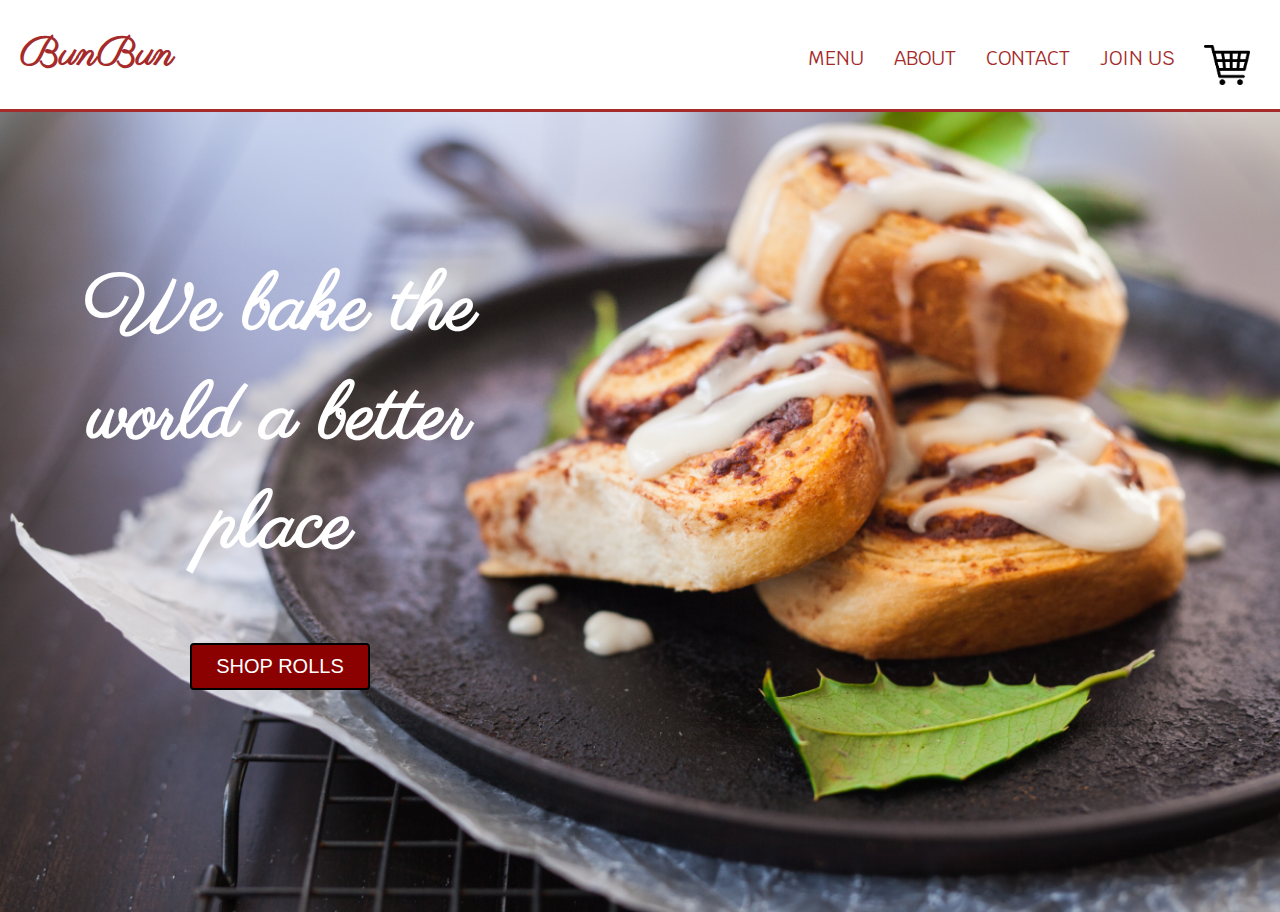
<file: index.html>
<!DOCTYPE html>

<html lang="en">

<head>
    <meta charset="utf-8">
    <meta name="viewport" content="width=device-width">
    <meta name="author" content="Swarnakshi Kapil">
    
    <title>BunBun Bake Shop | Welcome</title>
    <link rel="stylesheet" href="./css/bunbunstyles.css">
    <link href="https://fonts.googleapis.com/css?family=Parisienne" rel="stylesheet">
    <link href="https://fonts.googleapis.com/css?family=Krub" rel="stylesheet">
    
</head>
    
    <body>
        
        <header>
            <!-- Navigation bar-->
            <div class="container">
                <div class="bunbunlogo" id="logo">
                    <h1>BunBun</h1>
                </div>
                <nav>
                    <ul>
                        <li><a href="/menu.html">MENU</a></li>
                        <li><a href="">ABOUT</a></li>
                        <li><a href="">CONTACT</a></li>
                        <li><a href="">JOIN US</a></li>
                        <li><img src="/img/cart.png" height="40"> </li>
                    </ul>
                </nav>
            </div>
        </header>
        
        <section id="showcase">
            <div class="container">
                    <div class="col-home">
                        <h1>We bake the world a better place</h1>
                        <button class="button"><a href="/menu.html">SHOP ROLLS</a></button>
                    </div>
                </div>
        </section>
        
    </body>

</html>
</file>
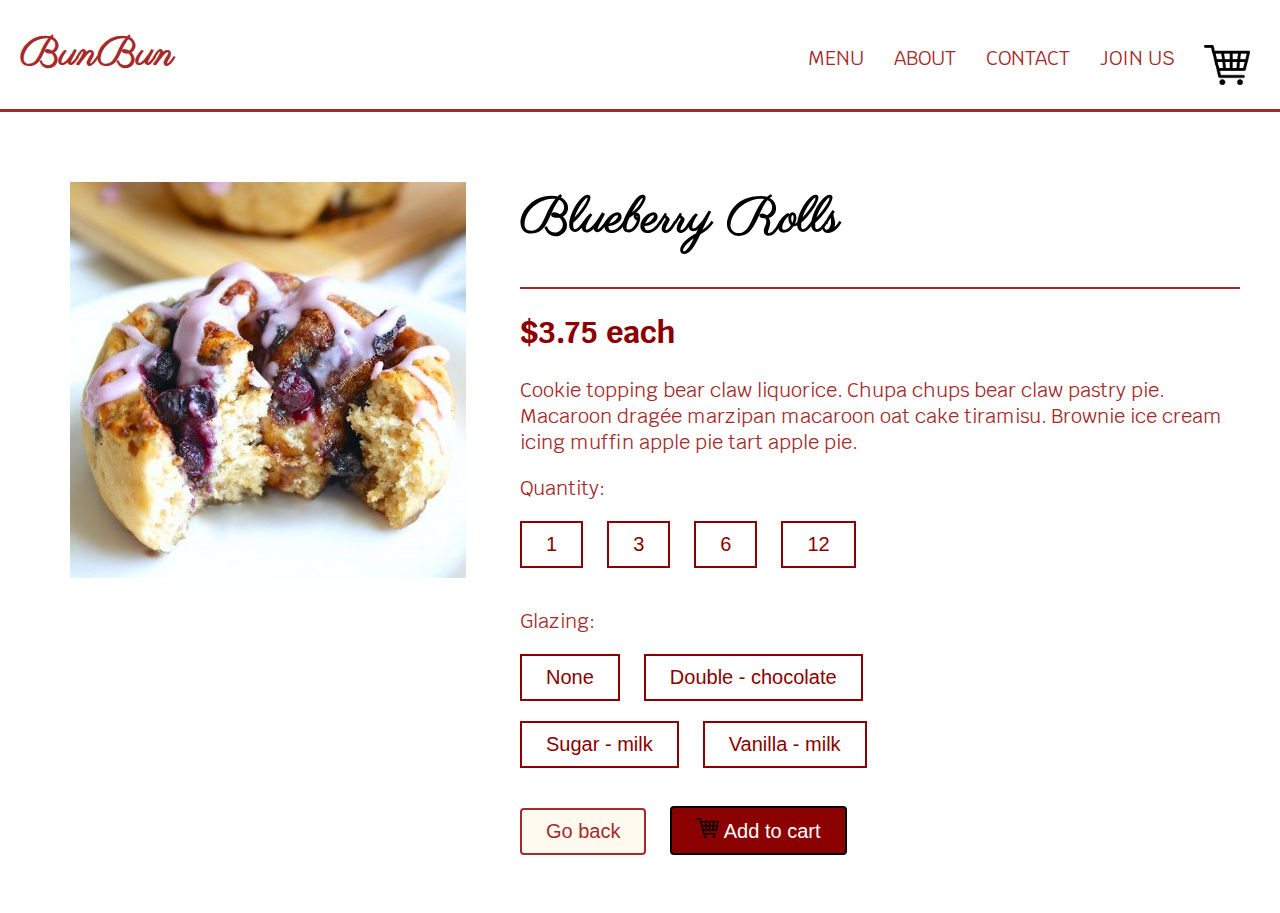
<file: blueberry.html>
<html lang="en">
     <head>
    <meta charset="utf-8">
    <meta name="viewport" content="width=device-width">
    <meta name="author" content="Swarnakshi Kapil">
    
    <title>BunBun Bake Shop | Blueberry Rolls</title>
    <link rel="stylesheet" href="./css/bunbunstyles.css">
    <link href="https://fonts.googleapis.com/css?family=Parisienne" rel="stylesheet">
    <link href="https://fonts.googleapis.com/css?family=Krub" rel="stylesheet">
    
    </head>
    
    <body>
    
        <header>
            <!-- Navigation bar-->
            <div class="container">
                <div class="bunbunlogo" id="logo">
                    <h1><a href="index.html">BunBun</a></h1>
                </div>
                <nav>
                    <ul>
                        <li><a href="/menu.html">MENU</a></li>
                        <li><a href="">ABOUT</a></li>
                        <li><a href="">CONTACT</a></li>
                        <li><a href="">JOIN US</a></li>
                        <li><img src="/img/cart.png" height="40"> </li>
                    </ul>
                </nav>
            </div>
        </header>
        
        <section id="detail-box">
            <div class="container">
                <div class="box-detail">
                    <img src="/img/blueberry_roll.jpg">
                </div>
                <div class="description">
                    <div class="description-title">
                        <h1>Blueberry Rolls</h1>
                    </div>
                    <h2>$3.75 each</h2>
                    <p>Cookie topping bear claw liquorice. Chupa chups bear claw pastry pie. Macaroon dragée marzipan macaroon oat cake tiramisu. Brownie ice cream icing muffin apple pie tart apple pie.</p>
                    <p>Quantity:</p>
                    <button type="button" class="custom">1</button>
                    <button type="button" class="custom">3</button>
                    <button type="button" class="custom">6</button>
                    <button type="button" class="custom">12</button>
                    <p>Glazing:</p>
                    <button type="button" class="custom">None</button>
                    <button type="button" class="custom">Double - chocolate</button>
                    <br>
                    <button type="button" class="custom">Sugar - milk</button>
                    <button type="button" class="custom">Vanilla - milk</button>
                    <br>
                    <br>
                    <a href="/menu.html"><button type="button" class="back-button">Go back</button></a>
                    <button type="button" class="button"><img src="/img/cart.png" height="20px"> Add to cart</button>
                    <br>
                    <br>
                </div>
            </div>
        </section>
        
    </body>
    
    
</html>
</file>
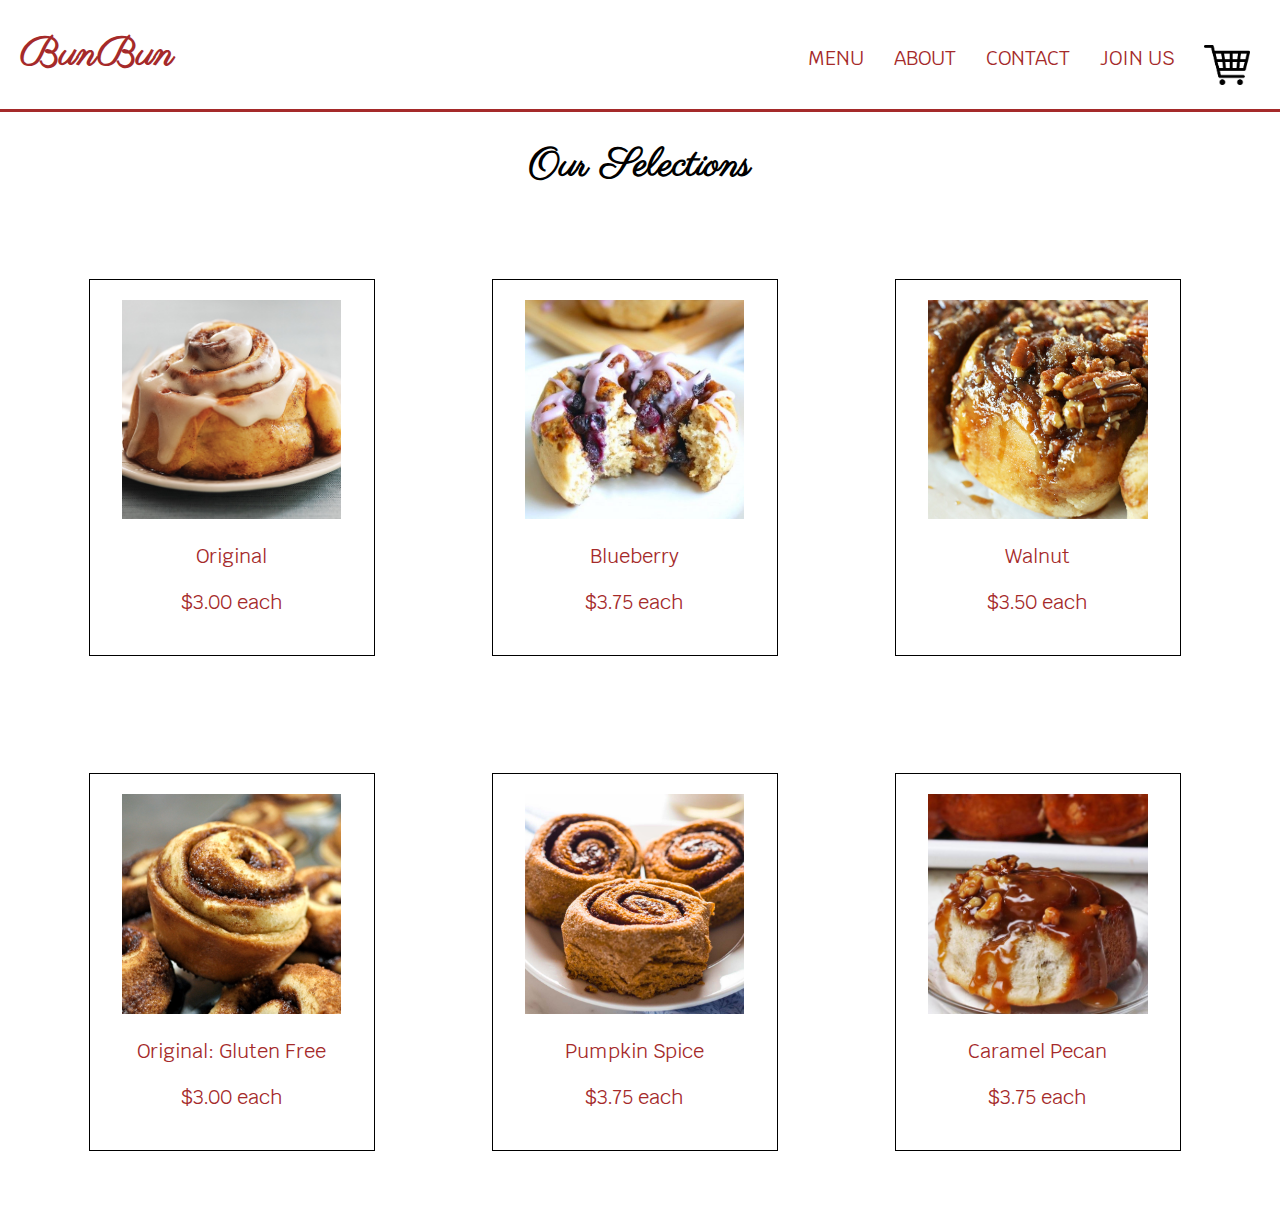
<file: menu.html>
<!DOCTYPE html>

<html lang="en">
    
    <head>
    <meta charset="utf-8">
    <meta name="viewport" content="width=device-width">
    <meta name="author" content="Swarnakshi Kapil">
    
    <title>BunBun Bake Shop | Menu</title>
    <link rel="stylesheet" href="./css/bunbunstyles.css">
    <link href="https://fonts.googleapis.com/css?family=Parisienne" rel="stylesheet">
    <link href="https://fonts.googleapis.com/css?family=Krub" rel="stylesheet">
    
</head>
    
    <body>
        
        <header>
            <!-- Navigation bar-->
            <div class="container">
                <div class="bunbunlogo" id="logo">
                    <h1><a href="index.html">BunBun</a></h1>
                </div>
                <nav>
                    <ul>
                        <li><a href="/menu.html">MENU</a></li>
                        <li><a href="">ABOUT</a></li>
                        <li><a href="">CONTACT</a></li>
                        <li><a href="">JOIN US</a></li>
                        <li><img src="/img/cart.png" height="40"> </li>
                    </ul>
                </nav>
            </div>
        </header>
        
        <div class="page-title">
            <h1>Our Selections</h1>
        </div>
        
        <section id="boxes">
            <div class="container">
                <a href="/original.html"><div class="box">
                    <img src="img/original_roll.jpg">
                    <p>Original</p>
                    <p>$3.00 each</p>
                    </div></a>
                <a href="/blueberry.html"><div class="box">
                    <img src="img/blueberry_roll.jpg">
                    <p>Blueberry</p>
                    <p>$3.75 each</p>
                    </div></a>
                <div class="box">
                    <img src="img/walnut_roll.jpg">
                    <p>Walnut</p>
                    <p>$3.50 each</p>
                </div>
                <div class="box">
                    <img src="img/gluten-free.jpg">
                    <p>Original: Gluten Free</p>
                    <p>$3.00 each</p>
                </div>
                <a href="/original.html"><div class="box">
                    <img src="img/pumpkin_rolls.jpg">
                    <p>Pumpkin Spice</p>
                    <p>$3.75 each</p>
                    </div></a>
                <div class="box">
                    <img src="img/caramel%20pecan.jpg">
                    <p>Caramel Pecan</p>
                    <p>$3.75 each</p>
                </div>
            </div>
            
        </section>
    
    
    </body>
    
</html>
</file>
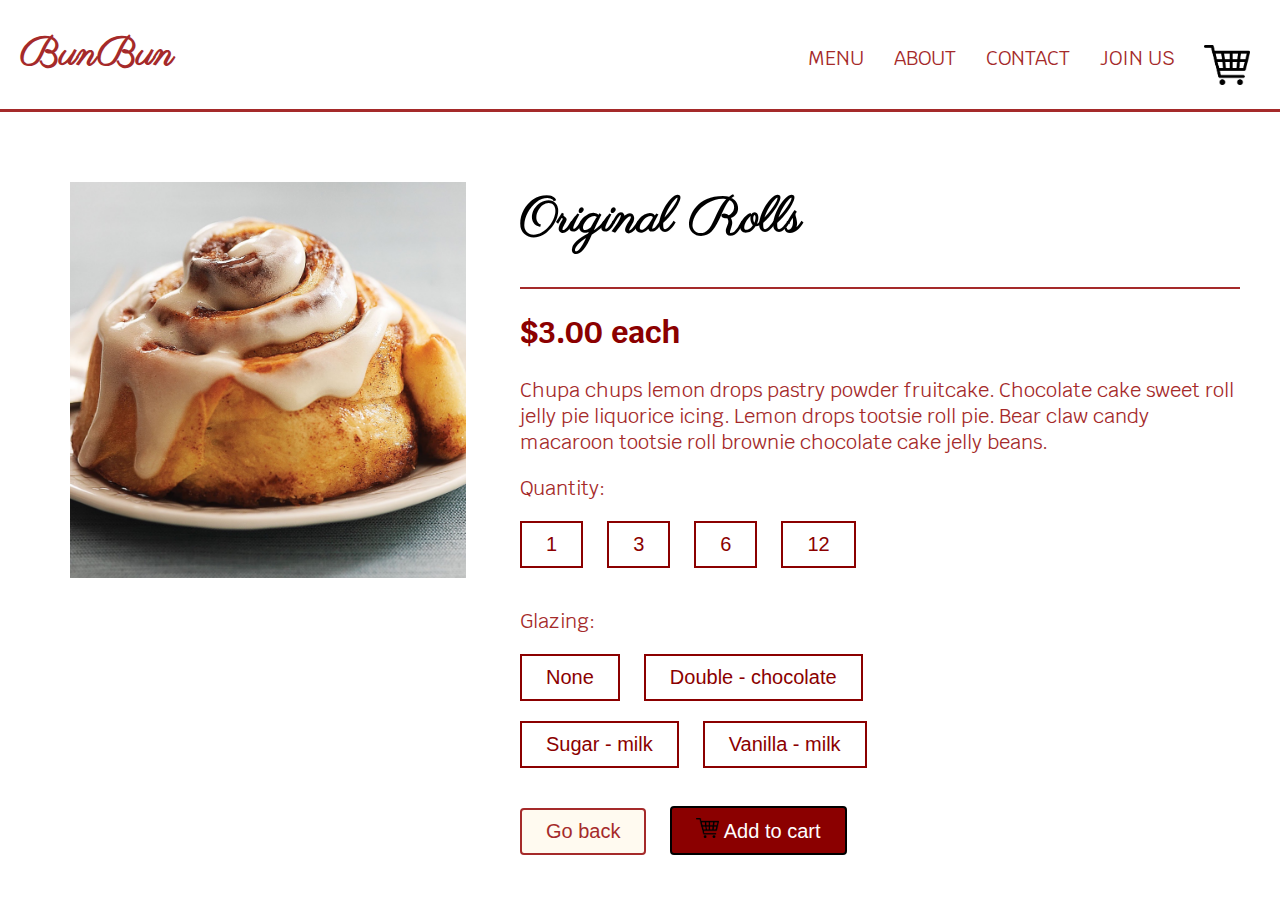
<file: original.html>
<!DOCTYPE html>

<html lang="en">
     <head>
    <meta charset="utf-8">
    <meta name="viewport" content="width=device-width">
    <meta name="author" content="Swarnakshi Kapil">
    
    <title>BunBun Bake Shop | Original Roll</title>
    <link rel="stylesheet" href="./css/bunbunstyles.css">
    <link href="https://fonts.googleapis.com/css?family=Parisienne" rel="stylesheet">
    <link href="https://fonts.googleapis.com/css?family=Krub" rel="stylesheet">
    
    </head>
    
    <body>
    
        <header>
            <!-- Navigation bar-->
            <div class="container">
                <div class="bunbunlogo" id="logo">
                    <h1><a href="index.html">BunBun</a></h1>
                </div>
                <nav>
                    <ul>
                        <li><a href="/menu.html">MENU</a></li>
                        <li><a href="">ABOUT</a></li>
                        <li><a href="">CONTACT</a></li>
                        <li><a href="">JOIN US</a></li>
                        <li><img src="/img/cart.png" height="40"> </li>
                    </ul>
                </nav>
            </div>
        </header>
        
        <section id="detail-box">
            <div class="container">
                <div class="box-detail">
                    <img src="/img/original_roll.jpg">
                </div>
                <div class="description">
                    <div class="description-title">
                        <h1>Original Rolls</h1>
                    </div>
                    <h2>$3.00 each</h2>
                    <p>Chupa chups lemon drops pastry powder fruitcake. Chocolate cake sweet roll jelly pie liquorice icing. Lemon drops tootsie roll pie. Bear claw candy macaroon tootsie roll brownie chocolate cake jelly beans.</p>
                    <p>Quantity:</p>
                    <button type="button" class="custom">1</button>
                    <button type="button" class="custom">3</button>
                    <button type="button" class="custom">6</button>
                    <button type="button" class="custom">12</button>
                    <p>Glazing:</p>
                    <button type="button" class="custom">None</button>
                    <button type="button" class="custom">Double - chocolate</button>
                    <br>
                    <button type="button" class="custom">Sugar - milk</button>
                    <button type="button" class="custom">Vanilla - milk</button>
                    <br>
                    <br>
                    <a href="/menu.html"><button type="button" class="back-button">Go back</button></a>
                    <button type="button" class="button"><img src="/img/cart.png" height="20px"> Add to cart</button>
                    <br>
                    <br>
                </div>
            </div>
        </section>
        
    </body>
    
    
</html>
</file>
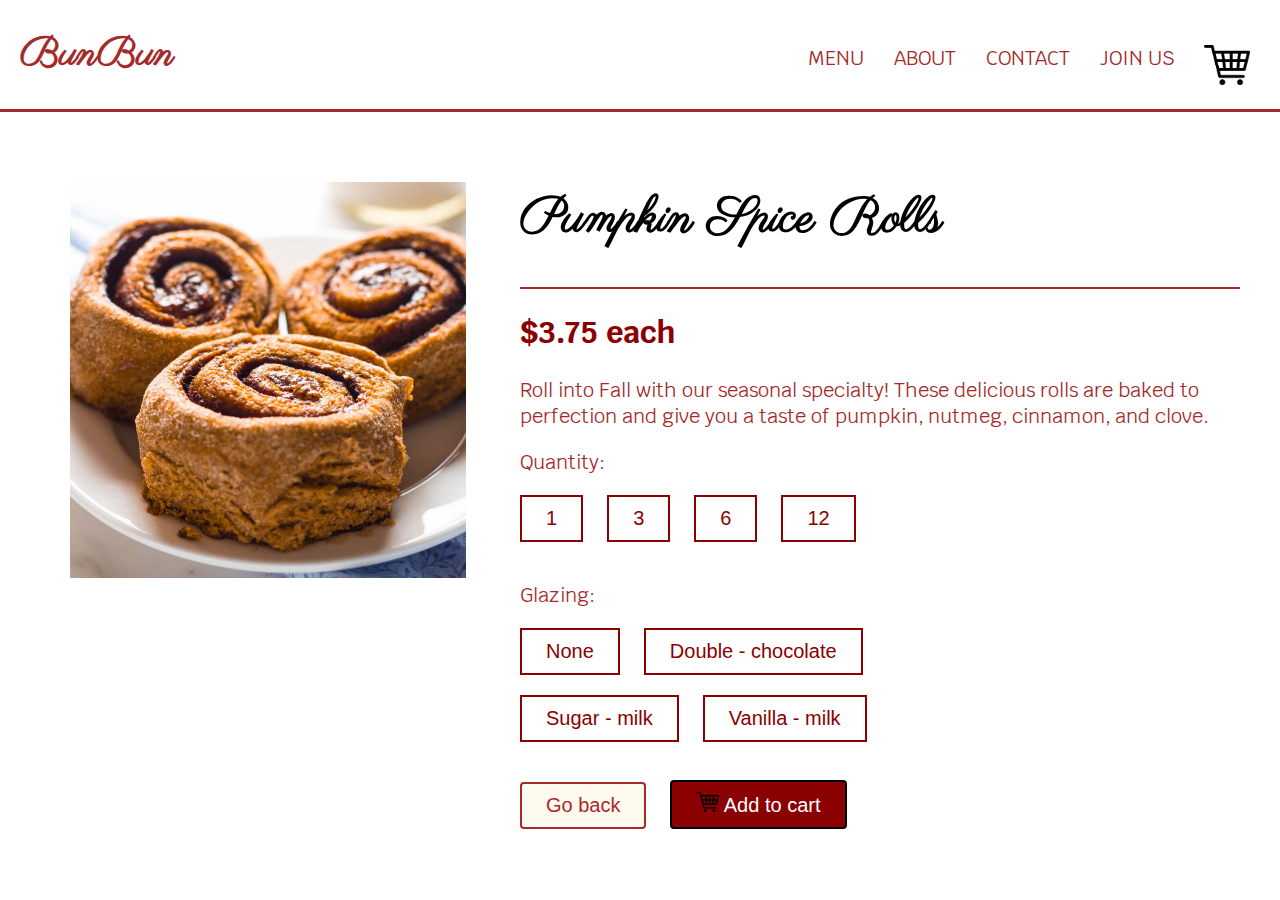
<file: Pumpkin-Spice.html>
<!DOCTYPE html>

<html lang="en">
     <head>
    <meta charset="utf-8">
    <meta name="viewport" content="width=device-width">
    <meta name="author" content="Swarnakshi Kapil">
    
    <title>BunBun Bake Shop | Pumpkin Spice</title>
    <link rel="stylesheet" href="./css/bunbunstyles.css">
    <link href="https://fonts.googleapis.com/css?family=Parisienne" rel="stylesheet">
    <link href="https://fonts.googleapis.com/css?family=Krub" rel="stylesheet">
    
    </head>
    
    <body>
    
        <header>
            <!-- Navigation bar-->
            <div class="container">
                <div class="bunbunlogo" id="logo">
                    <h1><a href="index.html">BunBun</a></h1>
                </div>
                <nav>
                    <ul>
                        <li><a href="/menu.html">MENU</a></li>
                        <li><a href="">ABOUT</a></li>
                        <li><a href="">CONTACT</a></li>
                        <li><a href="">JOIN US</a></li>
                        <li><img src="/img/cart.png" height="40"> </li>
                    </ul>
                </nav>
            </div>
        </header>
        
        <section id="detail-box">
            <div class="container">
                <div class="box-detail">
                    <img src="/img/pumpkin_rolls.jpg">
                </div>
                <div class="description">
                    <div class="description-title">
                        <h1>Pumpkin Spice Rolls</h1>
                    </div>
                    <h2>$3.75 each</h2>
                    <p>Roll into Fall with our seasonal specialty! These delicious rolls are baked to perfection and give you a taste of pumpkin, nutmeg, cinnamon, and clove.</p>
                    <p>Quantity:</p>
                    <button type="button" class="custom">1</button>
                    <button type="button" class="custom">3</button>
                    <button type="button" class="custom">6</button>
                    <button type="button" class="custom">12</button>
                    <p>Glazing:</p>
                    <button type="button" class="custom">None</button>
                    <button type="button" class="custom">Double - chocolate</button>
                    <br>
                    <button type="button" class="custom">Sugar - milk</button>
                    <button type="button" class="custom">Vanilla - milk</button>
                    <br>
                    <br>
                    <a href="/menu.html"><button type="button" class="back-button">Go back</button></a>
                    <button type="button" class="button"><img src="/img/cart.png" height="20px"> Add to cart</button>
                    <br>
                    <br>
                </div>
            </div>
        </section>
        
    </body>
    
    
</html>
</file>
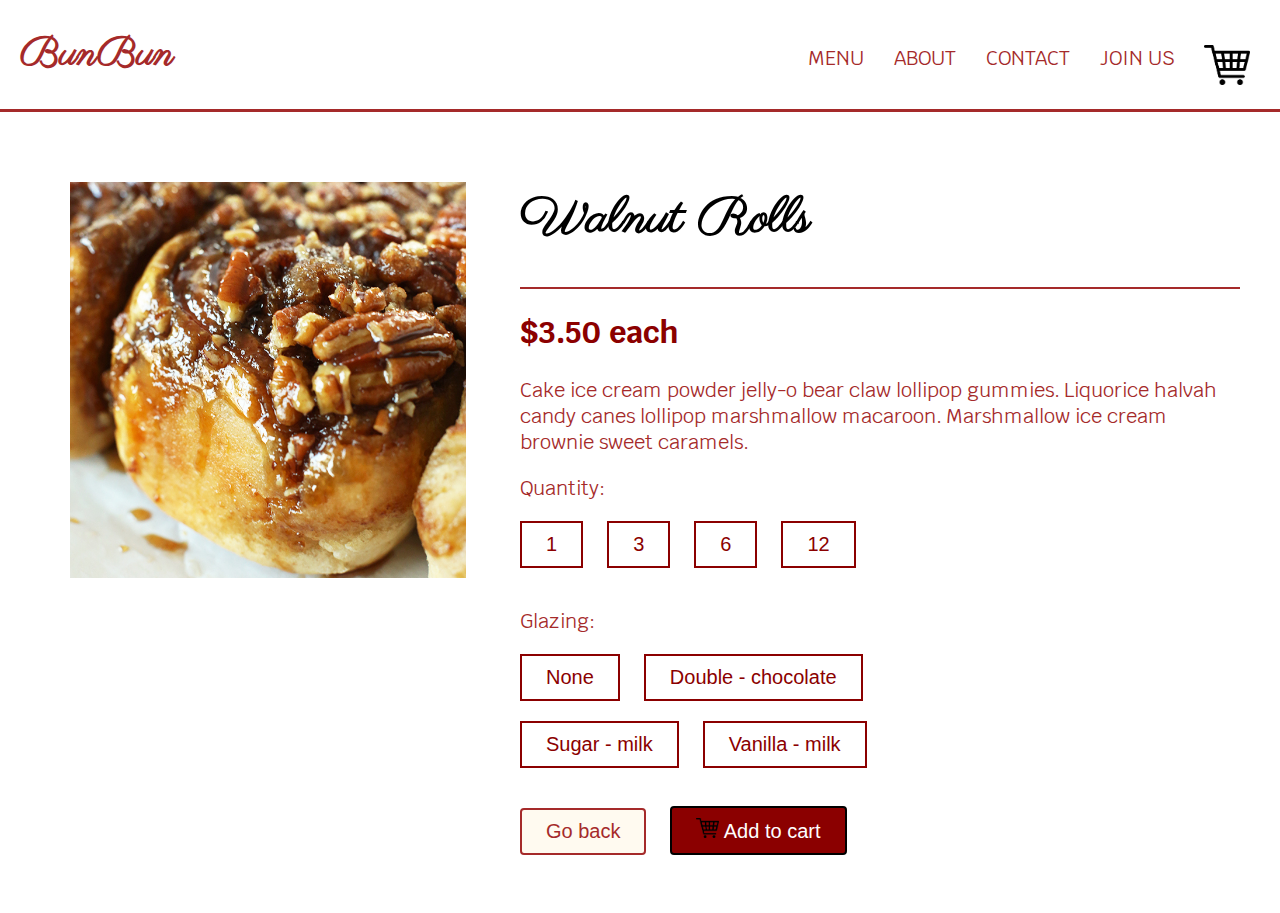
<file: walnut.html>
<html lang="en">
     <head>
    <meta charset="utf-8">
    <meta name="viewport" content="width=device-width">
    <meta name="author" content="Swarnakshi Kapil">
    
    <title>BunBun Bake Shop | Walnut Rolls</title>
    <link rel="stylesheet" href="./css/bunbunstyles.css">
    <link href="https://fonts.googleapis.com/css?family=Parisienne" rel="stylesheet">
    <link href="https://fonts.googleapis.com/css?family=Krub" rel="stylesheet">
    
    </head>
    
    <body>
    
        <header>
            <!-- Navigation bar-->
            <div class="container">
                <div class="bunbunlogo" id="logo">
                    <h1><a href="index.html">BunBun</a></h1>
                </div>
                <nav>
                    <ul>
                        <li><a href="/menu.html">MENU</a></li>
                        <li><a href="">ABOUT</a></li>
                        <li><a href="">CONTACT</a></li>
                        <li><a href="">JOIN US</a></li>
                        <li><img src="/img/cart.png" height="40"> </li>
                    </ul>
                </nav>
            </div>
        </header>
        
        <section id="detail-box">
            <div class="container">
                <div class="box-detail">
                    <img src="/img/walnut_roll.jpg">
                </div>
                <div class="description">
                    <div class="description-title">
                        <h1>Walnut Rolls</h1>
                    </div>
                    <h2>$3.50 each</h2>
                    <p>Cake ice cream powder jelly-o bear claw lollipop gummies. Liquorice halvah candy canes lollipop marshmallow macaroon. Marshmallow ice cream brownie sweet caramels.</p>
                    <p>Quantity:</p>
                    <button type="button" class="custom">1</button>
                    <button type="button" class="custom">3</button>
                    <button type="button" class="custom">6</button>
                    <button type="button" class="custom">12</button>
                    <p>Glazing:</p>
                    <button type="button" class="custom">None</button>
                    <button type="button" class="custom">Double - chocolate</button>
                    <br>
                    <button type="button" class="custom">Sugar - milk</button>
                    <button type="button" class="custom">Vanilla - milk</button>
                    <br>
                    <br>
                    <a href="/menu.html"><button type="button" class="back-button">Go back</button></a>
                    <button type="button" class="button"><img src="/img/cart.png" height="20px"> Add to cart</button>
                    <br>
                    <br>
                </div>
            </div>
        </section>
        
    </body>
    
    
</html>
</file>
<file: css/bunbunstyles.css>
/* Global styles */

body {
    padding: 0;
    margin: 0;
    background-color: white;
}

ul {
    margin: 0;
    padding: 0;
}

.button a {
    text-decoration: none;
    color: white;
}

a {
    text-decoration: none;
}

p {
    font-family: 'Krub', sans-serif;
    font-size: 20px;
    color: brown;
}

.container {
    width: 100%;
    margin: auto;
    overflow: hidden;
}

header {
    background-color: white;
    color: brown;
    min-height: 70px;
    border-bottom: brown 3px solid;
}

.bunbunlogo {
    font-family: 'Parisienne', cursive;
    font-size: 20px;
    margin: 0;
    padding-left: 20px;
}


header a {
    color: brown;
}

header li {
    float: left;
    display: inline;
    padding: 0px 30px 0px 0px;
    font-family: 'Krub', sans-serif;
    font-size: 20px;
}

header #logo {
    float: left;
    margin: 0;
}

header nav {
    float: right;
    padding-top: 45px;
}

header a:hover {
    color: black;
}

.button {
    text-decoration-color: white;
    color: white;
    background-color: darkred;
    border: 2px solid black;
    text-align: center;
    border-radius: 4px;
    text-decoration: none;
    font-size: 20px;
    padding: 10px 24px;
}

.button:hover {
    box-shadow: 0 12px 16px 0 rgba(0,0,0,0.24), 0 17px 50px 0 rgba(0,0,0,0.19);
}

.page-title {
    text-align: center;
    color: black;
    font-family: 'Parisienne', cursive;
    font-size: 20px;
}

/* Local styles */
/* showcase */
#showcase {
    min-height: 710px;
    background:url(../img/cover_rolls.jpg) no-repeat center 60px fixed;
    background-size: cover;
    color: white;
    font-family: 'Parisienne', cursive;
    font-size: 40px;
    padding-left: 30px;
    padding-top: 90px;
}

/*Column with heading on the home page*/
.col-home {
    float: left;
    width: 40%;
    text-align: center;
}


/* Menu boxes*/
#boxes {
    padding-left: 30px;
    padding-right: 30px;
}
#boxes .box {
    text-align: center;
    float: left;
    width: 20%;
    padding: 20px;
    margin: 4.8%;
    border: 1px solid black;
}
#boxes .box:hover {
    box-shadow: 9px 12px 16px 0 rgba(0,0,0,0.24), 0 17px 50px 0 rgba(0,0,0,0.19);
}
#boxes .box img {
    width: 90%;
}
/* For description pages */

#detail-box {
    margin: 40px;
}

#detail-box .box-detail {
    float: left;
    padding: 30px;
    width: 33%;
}

#detail-box .box-detail img {
    width: 100%;
}

#detail-box .description {
    float: right;
    width: 60%;
}

.description-title {
    text-align: left;
    color: black;
    font-family: 'Parisienne', cursive;
    font-size: 25px;
    border-bottom: brown 2px solid;
}

.description h2 {
    font-family: 'Krub', sans-serif;
    font-size: 30px;
    color: darkred;
}

.custom {
    color: darkred;
    background-color: white;
    border: 2px solid darkred;
    text-align: center;
    text-decoration: none;
    font-size: 20px;
    padding: 10px 24px;
    margin-right: 20px;
    margin-bottom: 20px;
}

.custom:hover {
    box-shadow: 9px 12px 16px 0 rgba(0,0,0,0.24), 0 17px 50px 0 rgba(0,0,0,0.19);
}

.back-button {
    color: brown;
    background-color:floralwhite;
    border: 2px solid brown;
    text-align: center;
    border-radius: 4px;
    text-decoration: none;
    font-size: 20px;
    padding: 10px 24px;
    margin-right: 20px;
}

.back-button:hover {
    box-shadow: 9px 12px 16px 0 rgba(0,0,0,0.24), 0 17px 50px 0 rgba(0,0,0,0.19);
}
</file>
